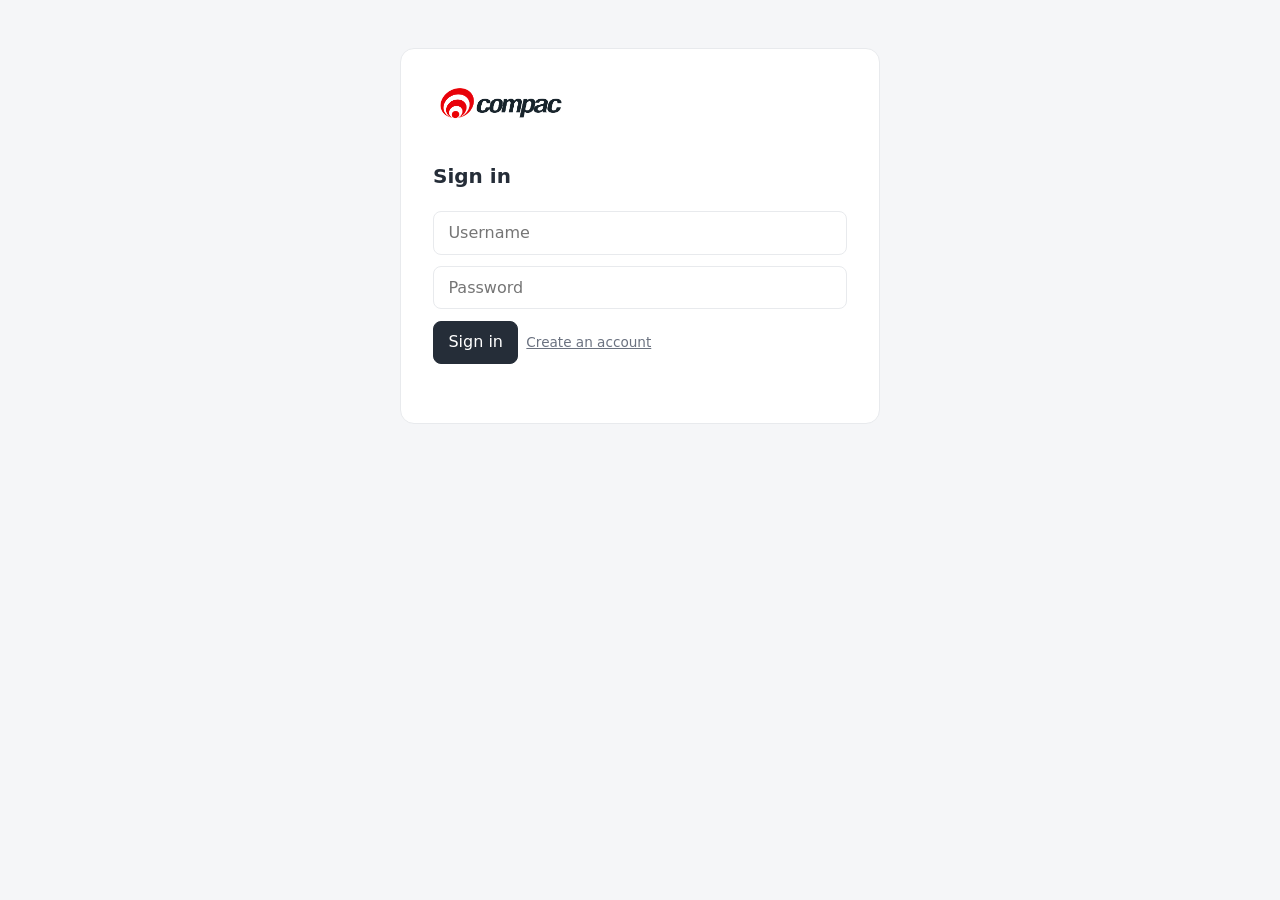
<file: src/web/index.html>
<!DOCTYPE html>
<html lang="en">
<head>
  <meta charset="utf-8">
  <meta name="viewport" content="width=device-width, initial-scale=1">
  <title>My Car</title>
  <style>
    :root {
      --ink: #252d38;
      --red: #ee1c25;
      --muted: #6b7280;
      --line: #e8eaed;
      --bg: #f5f6f8;
      --green: #16a34a;
      --blue: #2563eb;
      --danger: #dc2626;
    }

    * { box-sizing: border-box; }

    body {
      font-family: system-ui, -apple-system, "Segoe UI", sans-serif;
      margin: 0;
      padding: 3rem 1rem;
      background: var(--bg);
      color: var(--ink);
      line-height: 1.5;
    }
    .card {
      max-width: 480px;
      margin: 0 auto;
      background: #fff;
      border: 1px solid var(--line);
      border-radius: 14px;
      padding: 2rem;
    }
    .logo { height: 48px; display: block; margin-bottom: 2rem; }

    .owner { font-size: 1.35rem; font-weight: 600; }
    .device {
      font-size: 0.9rem;
      color: var(--muted);
      font-family: ui-monospace, "SF Mono", Menlo, monospace;
      letter-spacing: 0.02em;
    }

    .level {
      font-size: 3rem;
      font-weight: 650;
      letter-spacing: -0.02em;
      margin: 1.5rem 0 0.6rem;
    }
    .bar {
      height: 10px;
      background: var(--line);
      border-radius: 5px;
      overflow: hidden;
    }
    .bar-fill {
      height: 100%;
      width: 0%;
      background: var(--green);
      border-radius: 5px;
      transition: width 0.6s ease, background-color 0.3s ease;
    }
    .bar-fill.low { background: var(--danger); }
    .bar-fill.charging { background: var(--blue); }

    .status { color: var(--muted); font-size: 0.9rem; margin-top: 0.7rem; }
    .status.charging { color: var(--blue); font-weight: 600; }
    .status.error { color: var(--danger); }
    .updated { color: #9aa1ab; font-size: 0.78rem; margin-top: 0.25rem; }

    .actions { margin-top: 1.5rem; display: flex; gap: 0.5rem; }
    button, input, select {
      font: inherit;
      padding: 0.55rem 0.9rem;
      border: 1px solid var(--line);
      border-radius: 8px;
      background: #fff;
      color: var(--ink);
    }
    button { cursor: pointer; }
    button:hover:not(:disabled) { border-color: #c8ccd2; }
    button:disabled { opacity: 0.45; cursor: not-allowed; }
    button.primary { background: var(--ink); border-color: var(--ink); color: #fff; }
    button.primary:hover:not(:disabled) { background: #363f4d; }
    input:focus, select:focus {
      outline: 2px solid var(--red);
      outline-offset: -1px;
      border-color: transparent;
    }

    .feedback {
      margin-top: 0.7rem;
      font-size: 0.82rem;
      color: var(--muted);
      min-height: 1.2em;
    }

    .section {
      margin-top: 2rem;
      padding-top: 1.5rem;
      border-top: 1px solid var(--line);
    }
    .section-label {
      font-size: 0.78rem;
      font-weight: 600;
      text-transform: uppercase;
      letter-spacing: 0.05em;
      color: var(--muted);
      margin-bottom: 0.8rem;
    }
    .schedule-row { display: flex; gap: 0.5rem; align-items: center; flex-wrap: wrap; }
    .schedule-status {
      margin-top: 0.7rem;
      font-size: 0.82rem;
      color: var(--muted);
      min-height: 1.2em;
    }
    .schedule-status.pending { color: #b45309; }
    .schedule-status.confirmed { color: var(--green); }

    .field { display: block; margin-bottom: 0.7rem; }
    .field input { width: 100%; }
    .hint { font-size: 0.8rem; color: var(--muted); margin: -0.2rem 0 0.9rem; }

    .link {
      background: none;
      border: none;
      padding: 0;
      color: var(--muted);
      font-size: 0.85rem;
      cursor: pointer;
      text-decoration: underline;
    }
    .link:hover { color: var(--red); }
    .foot {
      margin-top: 2rem;
      padding-top: 1.2rem;
      border-top: 1px solid var(--line);
      text-align: right;
    }

    [hidden] { display: none !important; }
  </style>
</head>
<body>
  <div class="card">
    <img class="logo" src="compac-logo.png" alt="Compac">

    <!-- Signed-in owner and the vehicle being viewed. -->
    <div class="owner" id="owner"></div>
    <div class="device-row">
      <span class="device" id="device"></span>
      <select id="picker" hidden></select>
    </div>

    <!-- Shown when the account has no vehicles yet. -->
    <div class="section" id="claimView" hidden>
      <div class="section-label">Add your car</div>
      <p class="hint">Enter the device ID and claim code from your vehicle documents.</p>
      <label class="field"><input id="claimId" placeholder="Device ID"></label>
      <label class="field"><input id="claimCode" placeholder="Claim code"></label>
      <button class="primary" id="claimBtn">Add car</button>
      <div class="feedback" id="claimFeedback"></div>
    </div>

    <!-- Car status and charging controls. -->
    <div id="carView" hidden>
      <div class="level" id="level">--</div>
      <div class="bar"><div class="bar-fill" id="barFill"></div></div>
      <div class="status" id="status">Connecting...</div>
      <div class="updated" id="updated"></div>

      <div class="actions">
        <button id="start">Start charging</button>
        <button id="stop">Stop charging</button>
      </div>
      <div class="feedback" id="feedback"></div>

      <div class="section">
        <div class="section-label">Charging schedule</div>
        <div class="schedule-row">
          <input type="time" id="scheduleTime">
          <select id="scheduleRepeat">
            <option value="repeat">Every day</option>
            <option value="once">Once only</option>
          </select>
          <button id="saveSchedule">Save</button>
          <button id="clearSchedule">Clear</button>
        </div>
        <div class="schedule-status" id="scheduleStatus">Loading...</div>
      </div>
    </div>

    <div class="foot"><button class="link" id="signout">Sign out</button></div>
  </div>

  <script>
    // API settings and page state.
    const API = location.hostname === "localhost" || location.hostname === "127.0.0.1"
      ? "http://localhost:7071/api"
      : "https://ev-charging-fn.azurewebsites.net/api";
    const POLL_INTERVAL_MS = 5000;
    const CONFIRM_TIMEOUT_MS = 30000;
    const LOW_BATTERY_THRESHOLD = 20;
    const TIME_ZONE = Intl.DateTimeFormat().resolvedOptions().timeZone;

    // Selected by the user at sign-in rather than hard-coded
    let deviceId = null;

    const ownerEl = document.getElementById("owner");
    const deviceEl = document.getElementById("device");
    const pickerEl = document.getElementById("picker");
    const claimViewEl = document.getElementById("claimView");
    const carViewEl = document.getElementById("carView");

    const levelEl = document.getElementById("level");
    const barFillEl = document.getElementById("barFill");
    const statusEl = document.getElementById("status");
    const updatedEl = document.getElementById("updated");
    const startBtn = document.getElementById("start");
    const stopBtn = document.getElementById("stop");
    const feedbackEl = document.getElementById("feedback");

    const scheduleTimeEl = document.getElementById("scheduleTime");
    const scheduleRepeatEl = document.getElementById("scheduleRepeat");
    const saveScheduleBtn = document.getElementById("saveSchedule");
    const clearScheduleBtn = document.getElementById("clearSchedule");
    const scheduleStatusEl = document.getElementById("scheduleStatus");

    const claimIdEl = document.getElementById("claimId");
    const claimCodeEl = document.getElementById("claimCode");
    const claimBtn = document.getElementById("claimBtn");
    const claimFeedbackEl = document.getElementById("claimFeedback");

    let pendingCharging = null;
    let pendingSince = 0;

    let scheduleDirty = false;

    const token = localStorage.getItem("token");
    if (!token) location.href = "login.html";

    // Parse API responses without assuming a JSON body.
    async function readJsonSafely(res) {
      const text = await res.text();
      if (!text) return null;
      try {
        return JSON.parse(text);
      } catch {
        return { error: text.slice(0, 200) };
      }
    }

    // Attach the token to every call, and sign out once it stops being accepted.
    async function api(path, options = {}) {
      const res = await fetch(`${API}${path}`, {
        ...options,
        headers: { ...(options.headers || {}), Authorization: `Bearer ${token}` }
      });

      if (res.status === 401) {
        localStorage.clear();
        location.href = "login.html";
        throw new Error("Session expired");
      }

      const data = await readJsonSafely(res);
      if (!res.ok) {
        const err = new Error(data?.error || `HTTP ${res.status}`);
        err.status = res.status;
        throw err;
      }
      return data;
    }

    document.getElementById("signout").addEventListener("click", () => {
      localStorage.clear();
      location.href = "login.html";
    });

    function clearPending(message = "") {
      pendingCharging = null;
      feedbackEl.textContent = message;
    }

    // Render the latest car state.
    function render(data) {
      levelEl.textContent = `${data.batteryLevel}%`;

      barFillEl.style.width = `${data.batteryLevel}%`;
      barFillEl.className = "bar-fill";
      if (data.isCharging) {
        barFillEl.classList.add("charging");
      } else if (data.batteryLevel <= LOW_BATTERY_THRESHOLD) {
        barFillEl.classList.add("low");
      }

      statusEl.textContent = data.isCharging ? "Charging" : "Not charging";
      statusEl.className = data.isCharging ? "status charging" : "status";

      updatedEl.textContent =
        `Last updated ${new Date(data.lastUpdated).toLocaleTimeString()}`;

      startBtn.disabled = data.batteryLevel >= 100;
      stopBtn.disabled = false;
    }

    async function refresh() {
      try {
        const data = await api(`/cars/${deviceId}`);

        if (typeof data?.batteryLevel !== "number" ||
            typeof data?.isCharging !== "boolean") {
          throw new Error(`Unexpected payload: ${JSON.stringify(data)}`);
        }

        render(data);

        // Drop the pending notice once the car reports the state we asked for
        if (pendingCharging !== null) {
          if (data.isCharging === pendingCharging) {
            clearPending();
          } else if (Date.now() - pendingSince > CONFIRM_TIMEOUT_MS) {
            clearPending("Command sent, but the car has not reported the new state.");
          }
        }
      } catch (err) {
        // A 404 means the car is claimed but has never reported
        const waiting = err.status === 404;

        levelEl.textContent = "--";
        barFillEl.style.width = "0%";
        barFillEl.className = "bar-fill";
        updatedEl.textContent = "";

        statusEl.textContent = waiting
          ? "Waiting for the car to report"
          : `Error: ${err.message}`;
        statusEl.className = waiting ? "status" : "status error";

        startBtn.disabled = waiting;
        stopBtn.disabled = waiting;
      }
    }

    // Send a start or stop command to the car.
    async function sendCommand(action) {
      startBtn.disabled = true;
      stopBtn.disabled = true;
      feedbackEl.textContent = "Sending...";

      try {
        const data = await api(`/cars/${deviceId}/charging/${action}`, { method: "POST" });

        if (data?.accepted) {
          pendingCharging = (action === "start");
          pendingSince = Date.now();
          feedbackEl.textContent = "Car acknowledged. Updating...";
          // Can be optimized based on expected response time
          setTimeout(refresh, 500);
        } else {
          clearPending(`Car rejected the command (status ${data?.deviceStatus})`);
        }
      } catch (err) {
        clearPending(`Failed: ${err.message}`);
      } finally {
        stopBtn.disabled = false;
        refresh();
      }
    }

    // Render and persist the charging schedule.
    function describeSchedule(data) {
      // runsLeftOnCar is the countdown the car is actually working from
      const runs = data.runsLeftOnCar ?? data.remainingRuns;

      if (runs === null || runs === undefined) {
        return `charges daily at ${data.startTime}`;
      }
      if (runs <= 0) {
        return "schedule finished";
      }
      if (runs === 1) {
        return `charges once at ${data.startTime}`;
      }
      return `charges at ${data.startTime}, ${runs} runs left`;
    }

    function renderSchedule(data) {
      if (!scheduleDirty) {
        scheduleTimeEl.value = data.startTime ?? "";
        scheduleRepeatEl.value =
          data.remainingRuns === null || data.remainingRuns === undefined
            ? "repeat"
            : "once";
      }

      if (!data.startTime) {
        scheduleStatusEl.textContent = "No schedule set";
        scheduleStatusEl.className = "schedule-status";
      } else if (data.acknowledgedByCar) {
        scheduleStatusEl.textContent = `Car confirmed: ${describeSchedule(data)}`;
        scheduleStatusEl.className = "schedule-status confirmed";
      } else {
        scheduleStatusEl.textContent = "Saved. Waiting for the car to confirm...";
        scheduleStatusEl.className = "schedule-status pending";
      }
    }

    async function loadSchedule() {
      try {
        const data = await api(`/cars/${deviceId}/schedule`);
        renderSchedule(data ?? {});
      } catch (err) {
        scheduleStatusEl.textContent = `Error: ${err.message}`;
        scheduleStatusEl.className = "schedule-status";
      }
    }

    async function saveSchedule(clear) {
      saveScheduleBtn.disabled = true;
      clearScheduleBtn.disabled = true;
      scheduleStatusEl.textContent = "Saving...";
      scheduleStatusEl.className = "schedule-status";

      const body = clear
        ? {}
        : {
            startTime: scheduleTimeEl.value,
            timeZone: TIME_ZONE,
            // null means repeat forever
            remainingRuns: scheduleRepeatEl.value === "once" ? 1 : null
          };

      try {
        const data = await api(`/cars/${deviceId}/schedule`, {
          method: "PUT",
          headers: { "Content-Type": "application/json" },
          body: JSON.stringify(body)
        });

        // Hand control of the inputs back to polling
        scheduleDirty = false;
        renderSchedule(data ?? {});
        setTimeout(loadSchedule, 500);
      } catch (err) {
        scheduleStatusEl.textContent = `Failed: ${err.message}`;
        scheduleStatusEl.className = "schedule-status";
      } finally {
        saveScheduleBtn.disabled = false;
        clearScheduleBtn.disabled = false;
      }
    }

    // Bind a car to this account using the code that ships with the vehicle.
    async function claimCar() {
      claimBtn.disabled = true;
      claimFeedbackEl.textContent = "Adding...";

      try {
        await api("/cars/claim", {
          method: "POST",
          headers: { "Content-Type": "application/json" },
          body: JSON.stringify({
            deviceId: claimIdEl.value.trim(),
            claimCode: claimCodeEl.value.trim()
          })
        });
        location.reload();
      } catch (err) {
        claimFeedbackEl.textContent = `Failed: ${err.message}`;
        claimBtn.disabled = false;
      }
    }

    scheduleTimeEl.addEventListener("input", () => { scheduleDirty = true; });
    scheduleRepeatEl.addEventListener("change", () => { scheduleDirty = true; });

    saveScheduleBtn.addEventListener("click", () => {
      if (!scheduleTimeEl.value) {
        scheduleStatusEl.textContent = "Pick a time first";
        return;
      }
      saveSchedule(false);
    });

    clearScheduleBtn.addEventListener("click", () => saveSchedule(true));

    startBtn.addEventListener("click", () => sendCommand("start"));
    stopBtn.addEventListener("click", () => sendCommand("stop"));

    claimBtn.addEventListener("click", claimCar);

    // Switching vehicles reloads both the state and the schedule.
    function selectDevice(id) {
      deviceId = id;
      scheduleDirty = false;
      clearPending();
      refresh();
      loadSchedule();
    }

    // Load the account's vehicles, then start polling the selected one.
    (async function start() {
      ownerEl.textContent = localStorage.getItem("username") ?? "";

      let cars = [];
      try {
        cars = await api("/cars") ?? [];
      } catch {
        // Falls through to the claim view
      }

      if (cars.length === 0) {
        claimViewEl.hidden = false;
        return;
      }

      carViewEl.hidden = false;

      if (cars.length > 1) {
        cars.forEach(id => pickerEl.add(new Option(id, id)));
        pickerEl.hidden = false;
        pickerEl.addEventListener("change", () => selectDevice(pickerEl.value));
      } else {
        deviceEl.textContent = cars[0];
      }

      selectDevice(cars[0]);

      setInterval(refresh, POLL_INTERVAL_MS);
      setInterval(loadSchedule, POLL_INTERVAL_MS);
    })();
  </script>
</body>
</html>
</file>
<file: src/web/style.css>
:root {
  --ink: #252d38;
  --red: #ee1c25;
  --muted: #6b7280;
  --line: #e8eaed;
  --bg: #f5f6f8;
  --green: #16a34a;
  --blue: #2563eb;
  --danger: #dc2626;
}

* { box-sizing: border-box; }

body {
  margin: 0;
  padding: 3rem 1rem;
  font-family: system-ui, -apple-system, "Segoe UI", sans-serif;
  background: var(--bg);
  color: var(--ink);
  line-height: 1.5;
}

.card {
  max-width: 480px;
  margin: 0 auto;
  background: #fff;
  border: 1px solid var(--line);
  border-radius: 14px;
  padding: 2rem;
}

.logo { height: 48px; display: block; margin-bottom: 2rem; }

h1 { font-size: 1.25rem; font-weight: 600; margin: 0 0 1.25rem; }

.owner { font-size: 1.05rem; font-weight: 600; }
.device {
  font-size: .78rem;
  color: var(--muted);
  font-family: ui-monospace, "SF Mono", Menlo, monospace;
  letter-spacing: .02em;
}

.level {
  font-size: 3rem;
  font-weight: 650;
  letter-spacing: -0.02em;
  margin: 1.5rem 0 0.6rem;
}

.bar { height: 10px; background: var(--line); border-radius: 5px; overflow: hidden; }
.bar > div {
  height: 100%;
  width: 0;
  background: var(--green);
  border-radius: 5px;
  transition: width .6s ease, background-color .3s ease;
}
.bar > div.charging { background: var(--blue); }
.bar > div.low { background: var(--danger); }

.state { margin-top: .7rem; font-size: .9rem; color: var(--muted); }
.state.charging { color: var(--blue); font-weight: 600; }
.state.error { color: var(--danger); }

.updated { font-size: .78rem; color: #9aa1ab; margin-top: .25rem; }

.row { display: flex; gap: .5rem; flex-wrap: wrap; align-items: center; }
.row.spaced { margin-top: 1.5rem; }

button, input, select {
  font: inherit;
  padding: .55rem .9rem;
  border: 1px solid var(--line);
  border-radius: 8px;
  background: #fff;
  color: var(--ink);
}

button { cursor: pointer; }
button:hover:not(:disabled) { border-color: #c8ccd2; }
button:disabled { opacity: .45; cursor: not-allowed; }
button.primary { background: var(--ink); border-color: var(--ink); color: #fff; }
button.primary:hover:not(:disabled) { background: #363f4d; }

input:focus, select:focus {
  outline: 2px solid var(--red);
  outline-offset: -1px;
  border-color: transparent;
}

.note { font-size: .82rem; color: var(--muted); min-height: 1.2em; margin-top: .7rem; }
.note.ok { color: var(--green); }
.note.wait { color: #b45309; }
.note.bad { color: var(--danger); }

.section { margin-top: 2rem; padding-top: 1.5rem; border-top: 1px solid var(--line); }
.section h2 {
  font-size: .78rem;
  font-weight: 600;
  text-transform: uppercase;
  letter-spacing: .05em;
  color: var(--muted);
  margin: 0 0 .8rem;
}

.field { display: block; margin-bottom: .7rem; }
.field input { width: 100%; }

.hint { font-size: .8rem; color: var(--muted); margin: -.2rem 0 .9rem; }

.link {
  background: none;
  border: none;
  padding: 0;
  color: var(--muted);
  font-size: .85rem;
  cursor: pointer;
  text-decoration: underline;
}
.link:hover { color: var(--red); }

.foot { margin-top: 2rem; padding-top: 1.2rem; border-top: 1px solid var(--line); text-align: right; }

[hidden] { display: none !important; }
</file>
